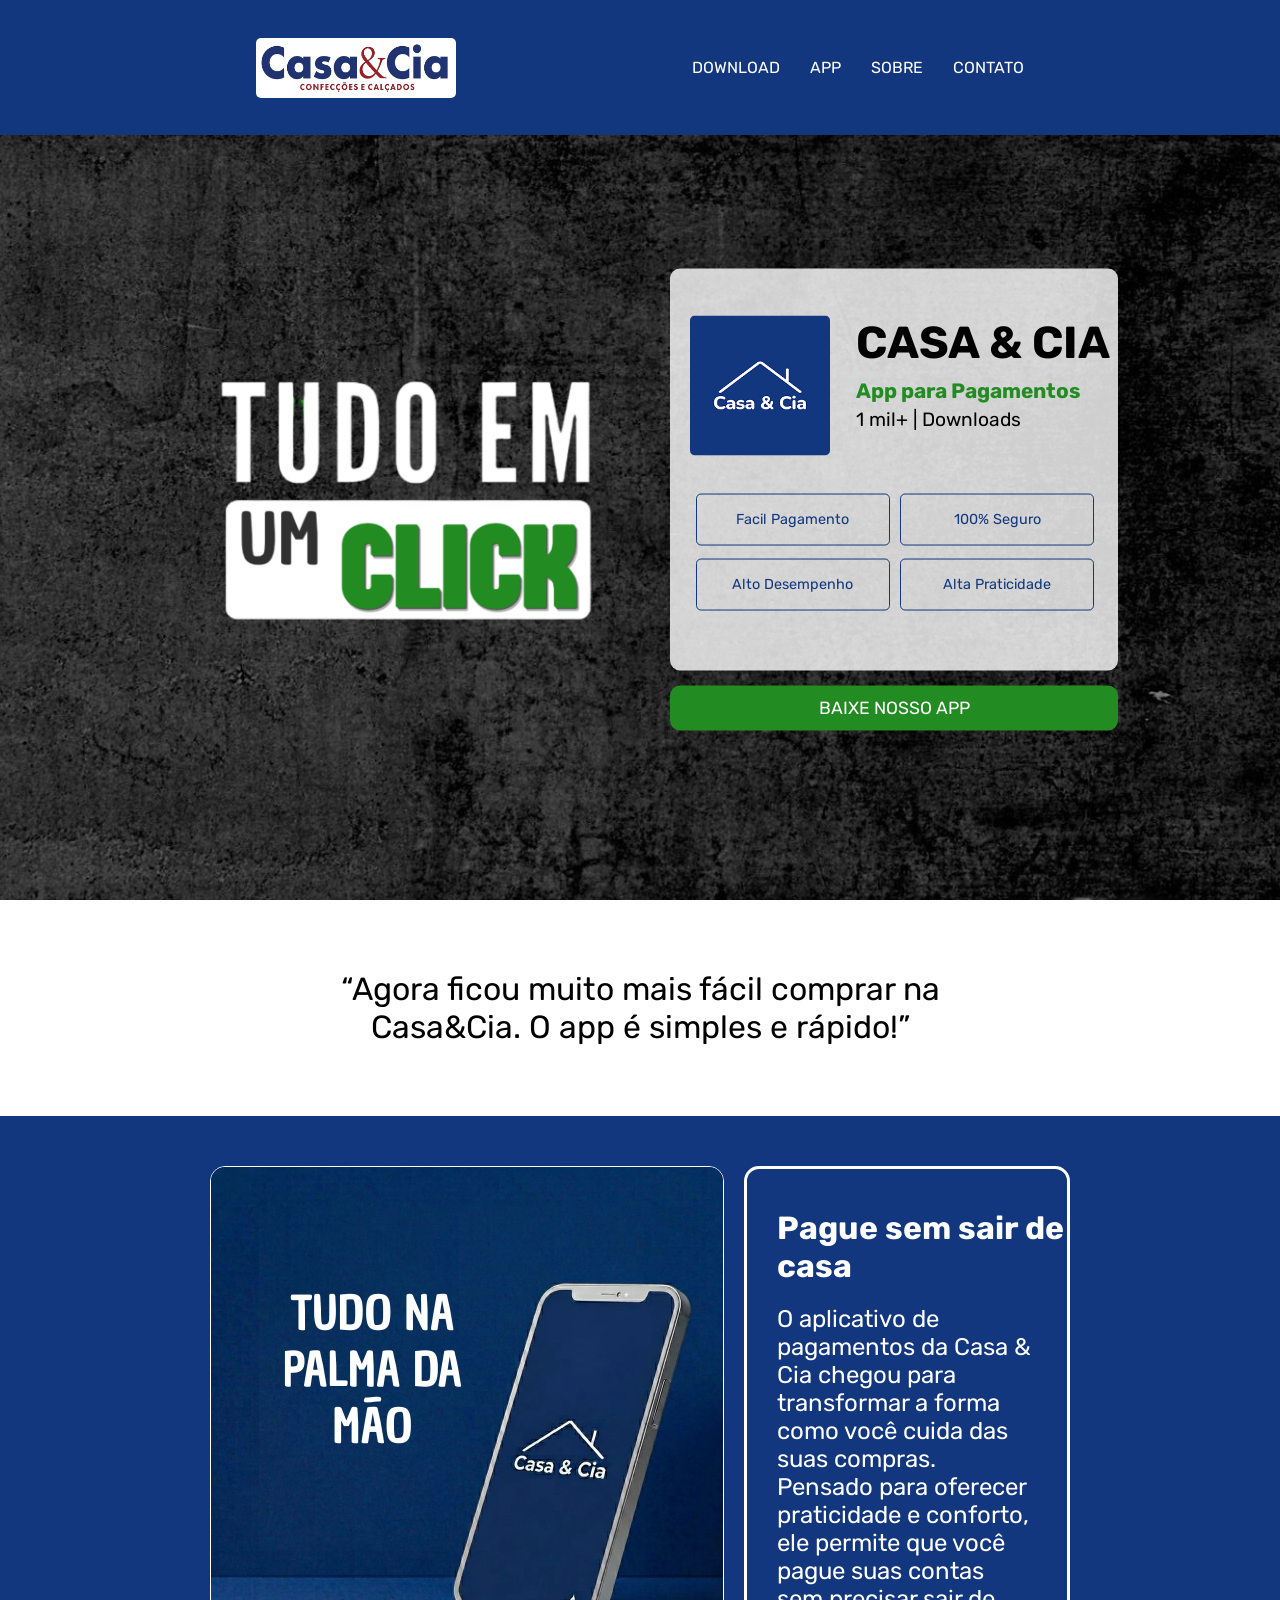
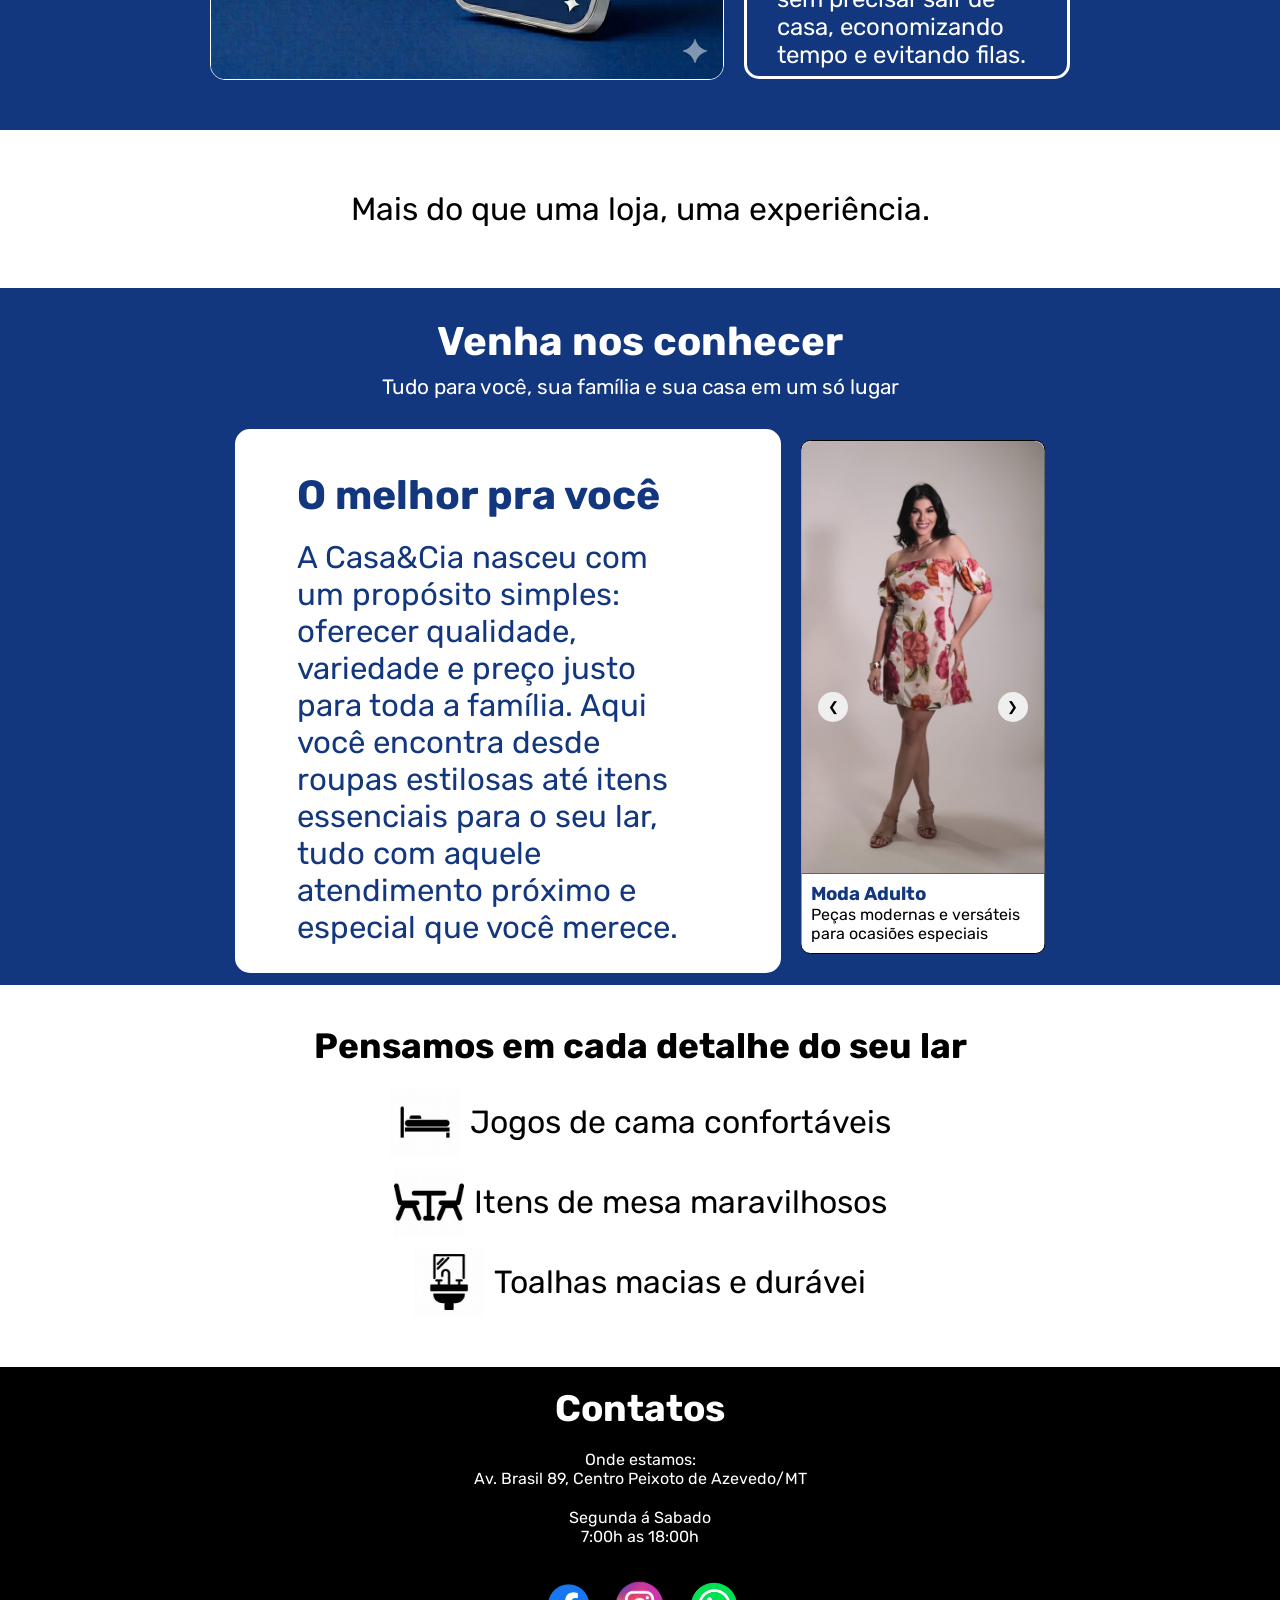
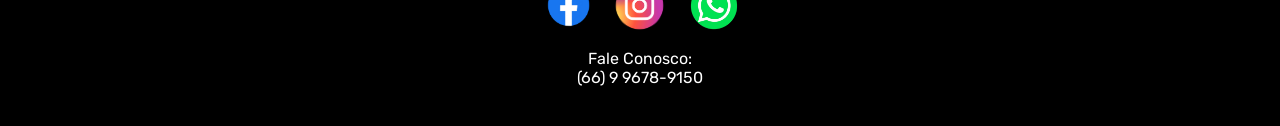
<file: index.html>
<!DOCTYPE html>
<html lang="PT_BR">
<head>
    <meta charset="UTF-8">
    <meta name="viewport" content="width=device-width, initial-scale=1.0">
    <title>Casa&Cia</title>

    <!--Midia Queris-->
    <link rel="stylesheet" href="style.css" media="all">
    <link rel="stylesheet" href="mediaQuery.css" media="screen">

    <!--link do icon-->
    <link rel="stylesheet" href="https://fonts.googleapis.com/css2?family=Material+Symbols+Outlined:opsz,wght,FILL,GRAD@40,400,0,0&icon_names=menu" />

    <!--link do fonte-->
    <link rel="preconnect" href="https://fonts.googleapis.com">
    <link rel="preconnect" href="https://fonts.gstatic.com" crossorigin>
    <link href="https://fonts.googleapis.com/css2?family=Rubik:ital,wght@0,421;1,421&display=swap" rel="stylesheet">

</head>
<body>

    <header>
        <div id="container-menu">
            <img src="./imagens/CasaeCia.png" alt="">
            <nav id="container-navegador">
                <a href="./download.html"><p>DOWNLOAD</p></a>
                <a href="#carrosel"><p>APP</p></a>
                <a href="#container-moda"><p>SOBRE</p></a>
                <a href="#localização"><p>CONTATO</p></a>
            </nav>
            <nav id="container-navegador-mob">
                <a href="./download.html"><p>DOWNLOAD</p></a>
                <a href="#carrosel"><p>APP</p></a>
                <a href="#container-moda"><p>SOBRE</p></a>
                <a href="#localização"><p>CONTATO</p></a>
            </nav>
            <span class="material-symbols-outlined" id="menu-compactado" onclick="ClickMenu()">menu</span>
        </div>
    </header>


    <main>
        <section id="APP">
            <div id="container-externo-app">
                <div id="container-interno-app">
                    <img src="./imagens/TítuloVertical .png" alt="" id="titulo-baner">

                    <div id="container-conteudo-horizontal">
                        <div id="container-conteudo-app">
                            <div id="conteudo-app-titulo">
                                <img src="./imagens/appCia.webp" alt="" id="icon-app">
                                <div id="conteudo-app-string">
                                    <h1>CASA & CIA</h1>
                                    <strong style="color:#228c22;"><p>App para Pagamentos</p></strong>
                                    <p> 1 mil+ | Downloads</p>
                                </div>
                            </div>
                            <div id="conteudo-app-quadros">
                                <div class="quadros"><p>Facil Pagamento</p></div>
                                <div class="quadros"><p>100% Seguro</p></div>
                                <div class="quadros"><p>Alto Desempenho</p></div>
                                <div class="quadros"><p>Alta Praticidade</p></div>
                            </div>
                        </div>
                        <a href="./download.html" target="_self"><div id="botão-download"><p>BAIXE NOSSO APP</p></div></a>
                                        
                    </div>
            </div>
        </section>

        <!-- Frase de efeito -->
        <section id="frase de efeito_001">
            <p id="frase_efeito_01">“Agora ficou muito mais fácil comprar na Casa&Cia. O app é simples e rápido!”</p>
        </section>

        <!-- Carrosel -->
        <section id="container-carrosel">
            <div id="carrosel">
                <div class="slider">
                    <img src="./imagens/baner01.png" alt="">
                    <img src="./imagens/baner02.png" alt="">
                    <img src="./imagens/baner03.png" alt="">
                </div>
            </div>
            <div id="texto-CASA_CIA_baner">
                <h2>Pague sem sair de casa</h2>
                <p>O aplicativo de pagamentos da Casa & Cia chegou para transformar a forma como você cuida das suas compras. Pensado para oferecer praticidade e conforto, ele permite que você pague suas contas sem precisar sair de casa, economizando tempo e evitando filas.</p>
            </div>
        </section>

        <!-- Frase de efeito -->
        <section id="frase-de-efeito_002">
            <p id="frase_efeito_02">Mais do que uma loja, uma experiência.</p>
        </section>


        <!-- sobre a empresa-->
        <section id="container-moda" >
            <h2>Venha nos conhecer</h2>
            <p>Tudo para você, sua família e sua casa em um só lugar</p>
                <div id="container-moda-container">
                    <div id="texto-CASA_CIA_Roupa">
                        <h2>O melhor pra você</h2>
                        <p>A Casa&Cia nasceu com um propósito simples: oferecer qualidade, variedade e preço justo para toda a família. Aqui você encontra desde roupas estilosas até itens essenciais para o seu lar, tudo com aquele atendimento próximo e especial que você merece.</p>
                    </div>
                    <div id="Moda">
                        <div class="container-passador">
                            <div class="passador">
                                <div class="estilos" id="div00">
                                    <img src="./imagens/adulto.jpg" alt="" class="imagem-roupa">
                                    <h3>Moda Adulto</h3>
                                    <p>Peças modernas e versáteis para ocasiões especiais</p>
                                </div>
                                <div class="estilos" id="div01">
                                    <img src="./imagens/infantil.jpg" alt="" class="imagem-roupa">
                                    <h3>Moda Infantil</h3>
                                    <p>Conforto, qualidade e muito estilo para os pequenos.</p>
                                </div>
                                <div class="estilos" id="div02">
                                    <img src="./imagens/fetnes.jpg" alt="" class="imagem-roupa">
                                    <h3>Moda Fitness</h3>
                                    <p>Roupas ideais para treinos ou para um look casual esportivo.</p>
                                </div>
                            </div>
                            <button class="esquerda botao_passador">&#10094;</button>
                            <button class="direita botao_passador">&#10095;</button>
                        </div>
                    </div>
                </div>
        </section>

        <section id="Casa">
            <h1>Pensamos em cada detalhe do seu lar</h1>
            <div id="Casa-itens">
                <div class="container-icon-casa"><img src="./imagens/cama02.jpg" alt="" class="icon-casa"><p>Jogos de cama confortáveis</p></div>
                <div class="container-icon-casa"><img src="./imagens/mesa.jpg" alt="" class="icon-casa"><p>Itens de mesa maravilhosos</p></div>
                <div class="container-icon-casa"><img src="./imagens/banho.jpg" alt="" class="icon-casa"><p>Toalhas macias e durávei</p></div>
            </div>
        </section>
    </main>

    <footer>
        <h2>Contatos</h2>
        <div>
            <div id="localização">
                <p>Onde estamos:</p>
                <p>Av. Brasil 89, Centro Peixoto de Azevedo/MT</p>
            </div>
            <div id="dias-funcionamento">
                <p>Segunda á Sabado</p>
                <p>7:00h as 18:00h</p>
            </div>
            <div id="imagens-footer">
            <a href="https://www.facebook.com/people/Casa-Cia-Peixoto-de-Azevedo/100054284361083/" target="_blank"><img src="./imagens/Icon-facebook.png" alt="" id="facebook" class="imagen-icon"></a>
            <a href="https://www.instagram.com/casaeciapeixoto/" target="_blank"><img src="./imagens/Icon-instagram.png" alt="" id="instagram" class="imagen-icon"></a>
            <a href="https://casaeciadigital.com.br/wa.me/+5566996789150" target="_blank"><img src="./imagens/Icon-whats.png" alt=""  id="whatsapp" class="imagen-icon"></a>
        </div>
            <div id="telefone">
                <p>Fale Conosco:</p>
                <p>(66) 9 9678-9150</p>
            </div>
        </div>
        <p>segunda a sábado</p>
    </footer>

    <script src="script.js"></script>
</body>
</html>
</file>
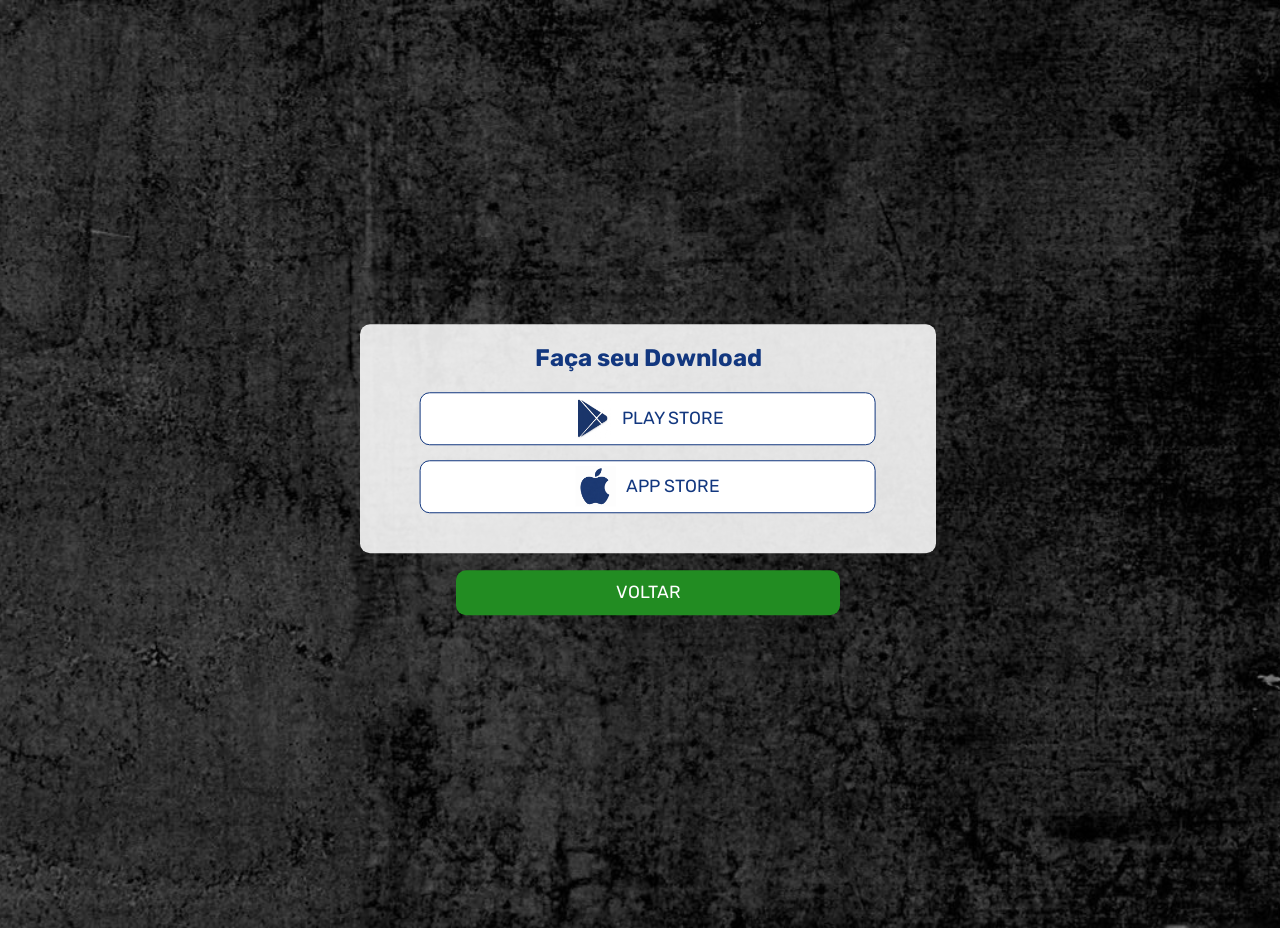
<file: download.html>
<!DOCTYPE html>
<html lang="pt-br">
<head>
    <meta charset="UTF-8">
    <meta name="viewport" content="width=device-width, initial-scale=1.0">
    <title>Casa&Cia</title>

    <!--link do fonte-->
    <link rel="preconnect" href="https://fonts.googleapis.com">
    <link rel="preconnect" href="https://fonts.gstatic.com" crossorigin>
    <link href="https://fonts.googleapis.com/css2?family=Rubik:ital,wght@0,421;1,421&display=swap" rel="stylesheet">

    <link rel="stylesheet" href="styleDownload.css" media="all">
    <link rel="stylesheet" href="mediaQueryDonwload.css" media="screen">

</head>
<body>
    <section>
        <div id="conatiner-download-externo">
            <div id="conatiner-download">
                <h1>Faça seu Download</h1>
                <div id="conatiner-download-botao">
                    <a href="https://play.google.com/store/apps/details?id=br.com.casaeciadigital.mercadonanuvem" target="_blank">
                        <div class="download"><img src="./imagens/Playstorytop.png" alt="" id="store"> <p>PLAY STORE</p></div>
                    </a>
                    <a href="https://apps.apple.com/br/app/casa-e-cia/id6468602832" target="_blank">
                        <div class="download"><img src="./imagens/appletop.png" alt="" id="apple"><p>APP STORE</p></div>
                    </a>
                </div>
            </div>
            <a href="./index.html" target="_self"><div><p>VOLTAR</p></div></a>
        </div>
    </section>
</body>
</html>
</file>
<file: style.css>
*{
    margin: 0px;
    border: 0px;
    font-family: "Rubik", sans-serif;
}

:root{
       --azul:#12377f;
       --vermelho: #e9110f;
       --branco:#ffffff;
       --verde:#228c22;
}

/*escondendo barra de rolagem*/
.no-scrollbar::-webkit-scrollbar {
  display: none;
}


/* <--- cabeçalho ---> */
header{
    background-color: var(--azul);
    width:100vw;
    height:10vh;
    z-index:0;
}
#container-menu{
    display: flex;
    width:90vw;
    margin: auto;
    justify-content: space-between;
    align-items: center;
    position: relative;
    transform: translate(0%,-50%);
    top: 50%;
    z-index:1;
}
#container-menu > img{
    width:150px;
    height:50px;
    border-radius:5px;
    margin-top:10px;
    margin-bottom:10px;
}


#container-navegador{
    display:none;
}

#container-navegador-mob{
    display:none;
    position: absolute;
    right: 0;
    top: 50px;
    z-index:3;
}
#container-navegador-mob > a > p{
    width:40vw;
    height:8vh;
    color: #ffffff;
    border:1px solid #ffffff;
    background-color: var(--azul);
    line-height:8vh;
    text-align: right;
    padding-right:10px;
}
#container-navegador-mob> a {
    text-decoration:none;
}


#menu-compactado{
    color: var(--branco);
    display: block;
    font-size:38px;
    text-align: center;
    line-height: 45px;
    top:50px;
    background-color:var(--azul);
    border-radius:50%;
    width:45px;
    height:45px;
}

/* <--- Baner ---> */
#APP{
    background-image: url(./imagens/ImagemVertical.jpg);
    width:100vw;
    height:85vh;
    background-repeat:no-repeat;
    background-size: cover;
    background-position: top center;
}
#container-externo-app{
    width:90vw;
    height:85vh;
    margin: auto;
}
#container-interno-app{
    position: relative;
    transform: translate(-50%,-54%);
    left:50%;
    top:50%;
}
#container-interno-app > img{
    width:310px;
    height:150px;
    position: relative;
    transform: translate(-50%);
    left:50%;
    margin-left:2vw;
}



#container-conteudo-app{
    display: flex;
    flex-direction: column;
    background-color: #ffffffce;
    border-radius:10px;
}


/*titulo App*/
#conteudo-app-titulo{
    display: flex;
    position: relative;
    justify-content: center;
    gap:3vw;
    padding-top:3vh;
    padding-bottom:2vh;
}
#conteudo-app-titulo > img{
    width:120px;
    height:120px;
    border-radius:5px;
}
#conteudo-app-string {
    display: flex;
    flex-direction: column;
}
#conteudo-app-string > h1 {
    font-size:2.2em;
    margin-bottom:5px;
}
#conteudo-app-string > strong > p{
    margin-bottom:5px;
}
/*quadros*/
#conteudo-app-quadros{
    display:grid;
    grid-template-columns:42Vw 40Vw;
    grid-template-rows:37px 37px;
    margin: auto;
    padding-bottom:3vh;
}
#conteudo-app-quadros > div > p{
    text-align: center;
    line-height:30px;
    font-size:0.9em;
    color: var(--azul);
}
.quadros{
    width:40Vw;
    height:30px;
    border: 1px solid var(--azul);
    border-radius:5px;
}

/*botão*/
#botão-download{
    display: block;
    background-color: var(--verde);
    margin: auto;
    width:75vw;
    height:45px;
    margin-top:15px;
    border-radius:10px;
}
#botão-download > p{
    color: var(--branco);
    text-align: center;
    line-height: 45px;
    font-size:1.1em;
}
#container-conteudo-horizontal > a{
    text-decoration:none;
}

/* <--- Frase de Efeito 01 ---> */

#frase_efeito_01{
    font-size:1.4em;
    text-align: center;
    width:70vw;
    margin: auto;
    padding-top:20px;
    padding-bottom:20px;
}

/* <--- carrosel ---> */
#carrosel{
    width: 100vw;
    overflow: hidden;;
}
.slider{
    display: flex;
    transition: transform 0.5s ease-in-out;
}

.slider > img {
    display: block;
    max-width:100%;
}
#texto-CASA_CIA_baner{
    display:none;
}

/* <--- Frase de Efeito 02 ---> */

#frase_efeito_02{
    font-size:1.4em;
    text-align: center;
    width:70vw;
    margin: auto;
    padding-top:20px;
    padding-bottom:20px;
}


/* <--- empresa ---> */

/*Vestuarios*/
#container-moda{
    background-color: var(--azul);
}

#container-moda > h2 {
    color: #ffffff;
    padding-top:20px;
    text-align: center;
    margin-bottom:10px;
}
 #container-moda > p {
    color: #ffffff;
    width:85vw;
    text-align: center;
    margin: auto;
    padding-bottom: 15px;
}




.container-passador{
    position: relative;
    margin: auto;
    padding-bottom:20px;
}
.passador{
    display: flex;
    overflow:hidden;
    transform: translate();
    margin: auto;
    width:85vw;
}
.estilos{ 
    position: relative;
    transform: translate(-50%);
    left:50%;
    background-color: #ffffff;
    width: 85vw;
    border: 1px solid black;
    margin-top: 5px;
    margin-bottom:5px;
    border-radius:10px;
}

.imagem-roupa {
    width:85vw;
    overflow: hidden;
    border-radius:10px 10px 0px 0px;
}


.botao_passador{
    position: absolute;
    top: 50%;
    width:40px;
    height:40px;
    border-radius:50%;
}
.esquerda{
    left: 10px;
    transform: translate(50%,-50%);

}
.direita{
    right:10px;
    transform: translate(-50%,-50%);
}


.estilos > h3{
    padding-top:5px;
    margin-left:10px;
    color: var(--azul);
}

.estilos > p{
    width:75vw;
    margin-left:10px;
    padding-bottom:10px;
}
#texto-CASA_CIA_Roupa{
    display: none;
}


/*casa*/

#Casa{
    margin: auto;
}
#Casa > h1{
    margin: auto;
    width:85vw;
    font-size:1.7em;
    text-align: center;
    padding-top:20px;
    padding-bottom:20px;
}
.container-icon-casa{
    display: flex;
    justify-content:center;
    align-items: center;
}
.icon-casa{
    width: 50px ;
    height:50px ;
    margin-right:10px;
}
.container-icon-casa > p{
    font-size:1.1em;
}
#Casa-itens{
    margin-bottom:20px;
}


/* <--- contatos ---> */
footer{
    background-color:black;
    width:100vw;
    text-align: center;
}
footer > h2{
    color: var(--branco);
    padding-top:20px;
    padding-bottom:20px;
}
#localização {
    padding-bottom: 20px;
}

#localização > p{
    color: var(--branco);
}
#dias-funcionamento{
    padding-bottom: 20px;
}
#dias-funcionamento > p{
    color: var(--branco);
}
#telefone{
    padding-bottom: 20px;
}
#telefone > p{
    color: var(--branco);
}

#imagens-footer{
    margin-left:15px;
    display: flex;
    justify-content: center;
    align-items: center;
    padding-bottom:10x;
}
#facebook{
    width:47px;
    height:47px;
    margin-right:10px;
}
#instagram{
    width:79px;
    height:79px;
}
#whatsapp{
    width:70px;
    height:70px;
}
</file>
<file: mediaQuery.css>
@media screen and (min-width:1000px){

    /*cabeçalho*/
    header{
    height:15vh;
    }
    #container-menu{
        width:60vw;
    }
    #container-menu > img{
        width:200px;
        height:60px;
    }
    #container-navegador{
        display:block;
        display: flex;
        gap:30px;
    }
    #container-navegador > a {
        text-decoration: none;
    }
    #container-navegador > a >p{
        color:var(--branco);
        text-decoration: none;
        font-size:1em;
    }
    #menu-compactado{
        display:none;
    }
    #container-navegador-mob{
        display:none;
    }

    /*baner*/
    #APP{
        background-image: url(./imagens/Imagemhorizontal.jpg);
        width:100vw;
        height:85vh;
        background-repeat:no-repeat;
        background-size: cover;
        background-position: top center;
    }
    #container-externo-app{
        width:75vw;
        margin: auto;
    }
    #container-interno-app{
        display: flex;
        align-items: center;
    }
    #container-interno-app > img{
        width:510px;
        height:350px;
        position: relative;
        transform: translate(0%);
        left:0%;
        top:50%;
        margin-left:0vw;
    }

    #container-conteudo-app{
        width:35vw;
    }

    /*titulo App*/
    #conteudo-app-titulo{
        gap:2vw;
        justify-content:left;
        margin-left:20px;
        margin-top:20px;
        margin-bottom:20px;
    }
    #conteudo-app-titulo > img{
        width:140px;
        height:140px;
    }
    #conteudo-app-string > h1 {
        font-size:2.8em;
        margin-bottom:10px;
    }
    #conteudo-app-string > p{
        font-size:1.2em;
        margin-bottom:5px;
    }

    /*quadros*/
    #conteudo-app-quadros{
        grid-template-columns:16Vw 15Vw;
        grid-template-rows:65px 65px;
        margin-bottom:20px;
    }
    .quadros{
        width:15Vw;
        height:50px;
    }
    #conteudo-app-quadros > div > p{
        text-align: center;
        line-height:50px;
    }
    #conteudo-app-string > strong > p{
        font-size:1.3em;
    }

    /*botão*/
    #botão-download{
        width:35vw;
        height:45px;
        margin-top:15px;
        border-radius:10px;
    }
    #botão-download > p{
        color: var(--branco);
        text-align: center;
        line-height: 45px;
        font-size:1.1em;
    }
    #container-interno-app > a{
        text-decoration: none;
    }


    /* <--- Frase de Efeito 01 ---> */

    #frase_efeito_01{
        font-size:2em;
        text-align: center;
        width:55vw;
        margin: auto;
        padding-top:70px;
        padding-bottom:70px;
    }


    /* <--- carrosel ---> */
    #carrosel{
        width:40vw;
        height:40vw;
        overflow: hidden;
        border-radius:15px;
        border: 1px solid #ffffff;
    }
    .slider{
        display: flex;
        transition: transform 0.5s ease-in-out;
    }

    .slider > img {
        display: block;
        max-width:100%;
    }

    #container-carrosel{
    display: flex;
    justify-content: center;
    background-color: var(--azul);
    padding-top:50px;
    padding-bottom:50px;
    }

    /*texto*/
    #texto-CASA_CIA_baner{
        display: block;
        width:25vw ;
        height: 39.6vw;
        background-color: var(--azul);
        border-radius:15px;
        margin-left:20px;
        border: 3px solid #ffffff;
    }
    #texto-CASA_CIA_baner > h2{
        color: var(--branco);
        font-size:2em;
        padding-top:40px;
        margin-left:30px;
        padding-bottom: 20px;
    }
    #texto-CASA_CIA_baner > p{
        color: var(--branco);
        font-size:1.8em;
        width: 20vw;
        font-size:1.5em;
        padding-left:30px;
    }

    /* <--- Frase de Efeito 02 ---> */

    #frase_efeito_02{
        font-size:2em;
        text-align: center;
        width:80vw;
        margin: auto;
        padding-top:60px;
        padding-bottom:60px;
    }

    
    /* <--- empresa ---> */
    #container-moda-container{
        display: flex;
        justify-content: center;
        align-items: center;
        gap: 20px
    }


    #container-moda > h2 {
        color: #ffffff;
        padding-top:20px;
        text-align: center;
        margin-bottom:10px;
        font-size:2.5em;
        padding-top:30px;
    }
    #container-moda > p {
        color: #ffffff;
        width:85vw;
        text-align: center;
        margin: auto;
        padding-bottom: 15px;
        font-size:1.3em;
        padding-bottom:30px;
    }



    .container-passador{
        position: relative;
        margin: auto;
        padding-bottom:20px;
    }
    .passador{
        display: flex;
        overflow:hidden;
        transform: translate();
        margin: auto;
        width:19vw;
    }
    .estilos{ 
        position: relative;
        transform: translate(-50%);
        left:50%;
        background-color: #ffffff;
        width: 19vw;
        border: 1px solid black;
        margin-top: 5px;
        margin-bottom:5px;
    }

    .imagem-roupa {
        width:19vw;
        overflow: hidden;
    }


    .botao_passador{
        position: absolute;
        top: 50%;
        width:30px;
        height:30px;
        border-radius:50%;
    }
    .esquerda{
        left: 2px;
        transform: translate(50%,-50%);
        cursor: pointer;

    }
    .direita{
        right:2px;
        transform: translate(-50%,-50%);
        cursor: pointer;
    }

    /*casa texto*/
    .estilos > h3{
        padding-top:5px;
        margin-left:10px;
        color: var(--azul);
    }

    .estilos > p{
        width:18vw;
        margin-left:10px;
        padding-bottom:10px;
    }


    #texto-CASA_CIA_Roupa{
        background-color: #ffffff;
        display: block;
        color: var(--branco);
        font-size:1.8em;
        width: 40vw;
        height:540px;
        font-size:1.5em;
        padding-left:30px;
        border: 2px solid #ffffff;
        border-radius:15px;
        margin-bottom:12px;    
    }
    #texto-CASA_CIA_Roupa > h2{
        color: var(--azul);
        font-size:1.7em;
        padding-top:40px;
        margin-left:30px;
        padding-bottom: 20px;
    }
    #texto-CASA_CIA_Roupa > p{
        color: var(--azul);
        font-size:1.3em;
        width: 30vw;
        padding-left:30px;
    }

    /*casa*/
    #Casa > h1{
        margin: auto;
        width:85vw;
        font-size:2.2em;
        text-align: center;
        padding-top:40px;
        padding-bottom:20px;
    }

    .container-icon-casa{
        display: flex;
        justify-content:center;
        align-items: center;
        padding-bottom:10px;
    }
    .icon-casa{
        width: 70px ;
        height: 70px ;
        
    }
    .container-icon-casa > p{
        font-size:2em;
    }
    #Casa-itens{
        margin-bottom:40px;
    }

    /*contato*/
    footer > h2{
        font-size:2.3em;
    }
    #facebook{
    width:43px;
    height:43px;
    margin-right:10px;
    }
    #instagram{
        width:79px;
        height:79px;
    }
    #whatsapp{
        width:70px;
        height:70px;
    }
}
</file>
<file: styleDownload.css>
*{
    font-family: "Rubik", sans-serif;
}

body{
    background-image:url(./imagens/dowload.png);
    background-position:center center;
    background-repeat: no-repeat;
    background-size:cover;
}


section{
    width:100vw;
    height:100vh; 
}

#conatiner-download-externo{
    position: relative;
    transform: translateY(-50%);
    top:50%;
}
#conatiner-download{
    background-color: #ffffffe0;
    width:85vw;
    margin: auto;
    border-radius:10px;
    padding-bottom:20px;
}
#conatiner-download > h1{
    color: #12377f;
    text-align: center;
    padding-top:20px;
}
#store{
    width:40px;
    height:40px;
    margin-right:10px;
}
#apple{
    width:40px;
    height:40px;
    margin-right:10px;
}

#conatiner-download-botao{
    width:73vw;
    position: relative;
    transform: translateX(-50%);
    left: 50%;
}
.download{
    display: flex;
    width:70vw;
    border:1px solid #12377f;
    margin-bottom:10px;
    padding: 3px;
    border-radius:10px;
    background-color: #ffffff;
    justify-content: center;
    align-items: center;
}
.download > p{
    color: #12377f;
}




a > div{
    display: block;
    background-color: #228c22;
    margin: auto;
    width:75vw;
    height:45px;
    margin-top:15px;
    border-radius:10px;
}

a > div > p{
    color:#ffffff;
    text-align: center;
    line-height: 45px;
    font-size:1.1em;
}
a{
    text-decoration:none;
}
</file>
<file: mediaQueryDonwload.css>
@media screen and (min-width:1000px){
    header{
    height:15vh;
    }
    body{
    width:100vw;
    height:100vh;
    background-image:url(./imagens/Imagemhorizontal.jpg);
    background-position:top center;
    background-repeat: no-repeat;
    background-size: cover;
    }
    #conatiner-download{
    background-color: #ffffffe0;
    width:45vw;
    margin: auto;
    border-radius:10px;
    padding-bottom:30px;
    }
    #conatiner-download-botao{
    width:36vw;
    position: relative;
    transform: translateX(-50%);
    left: 50%;
    }
    .download{
    display: flex;
    width:35vw;
    border:1px solid #12377f;
    margin-bottom:10px;
    padding: 3px;
    border-radius:10px;
    background-color: #ffffff;
    justify-content: center;
    align-items: center;
    }
    a > div{
    display: block;
    background-color: #228c22;
    margin: auto;
    width:30vw;
    height:45px;
    margin-top:15px;
    border-radius:10px;
    }
}
</file>
